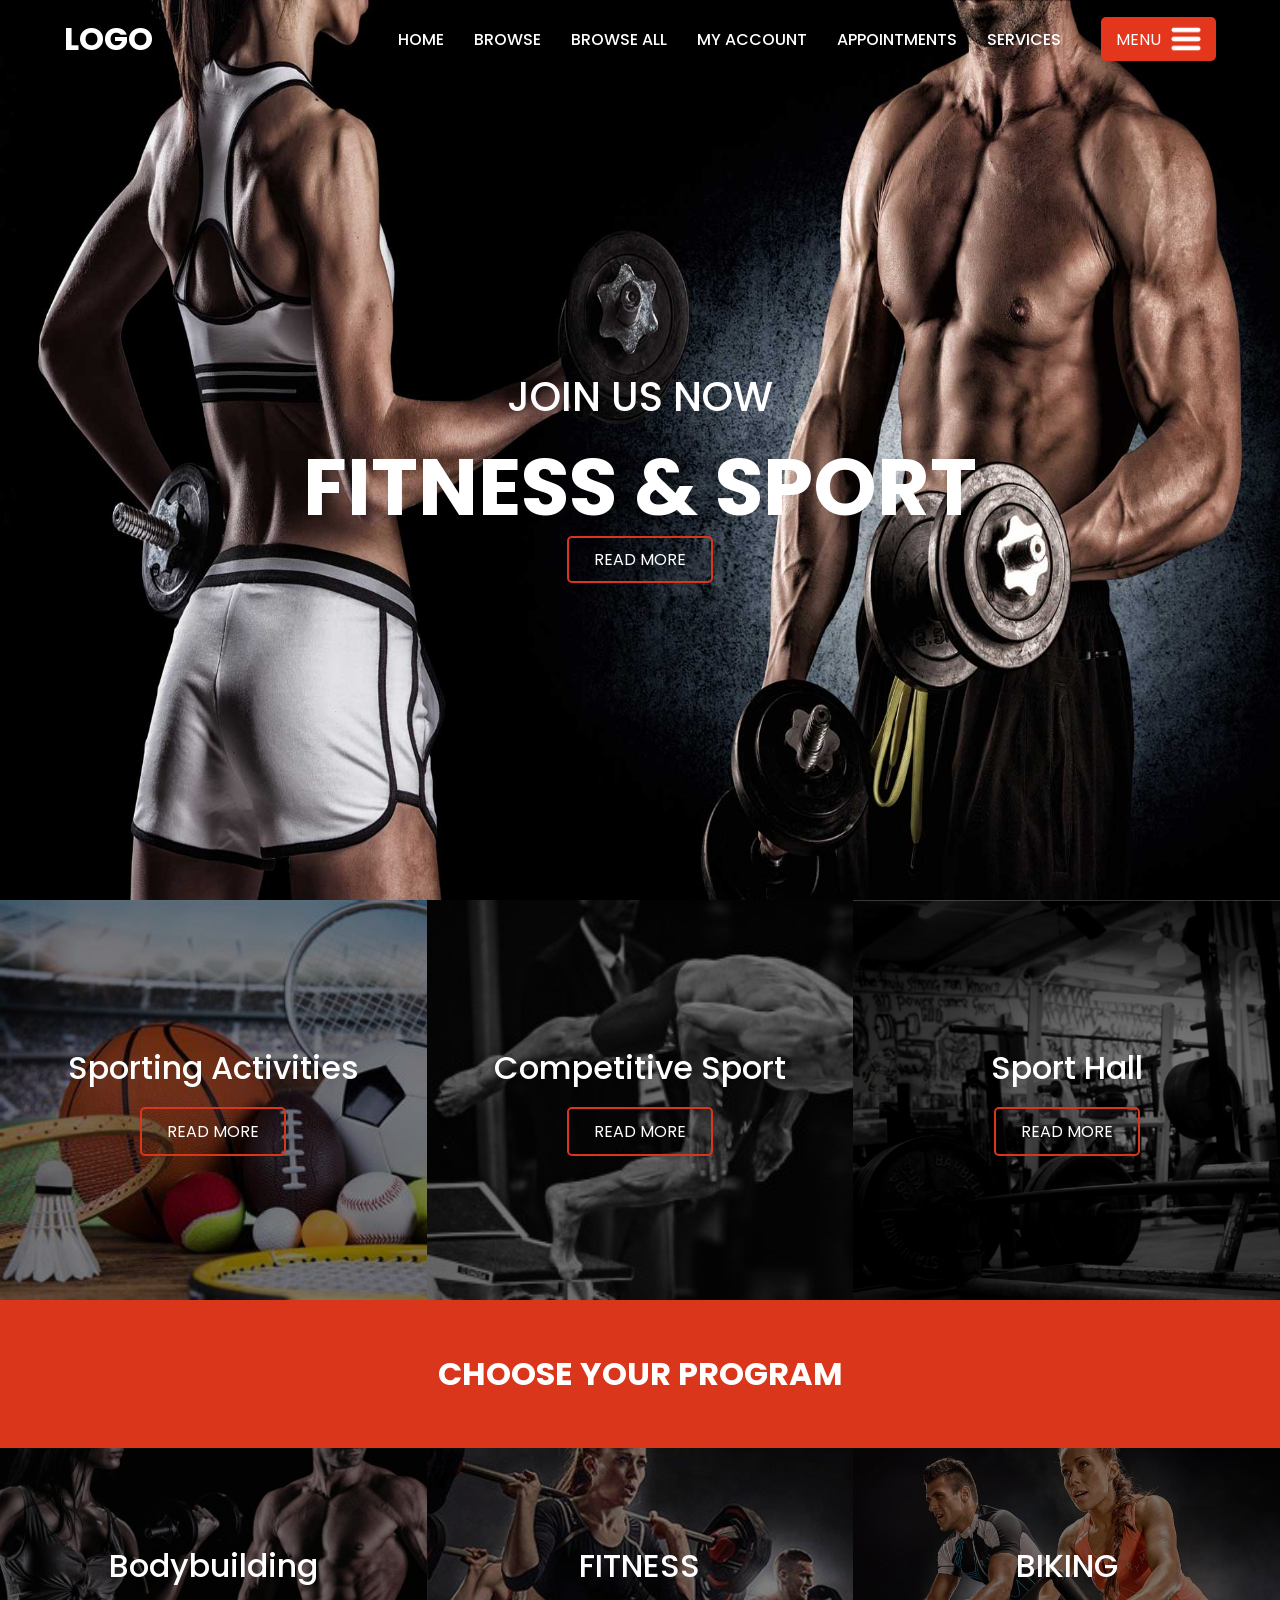
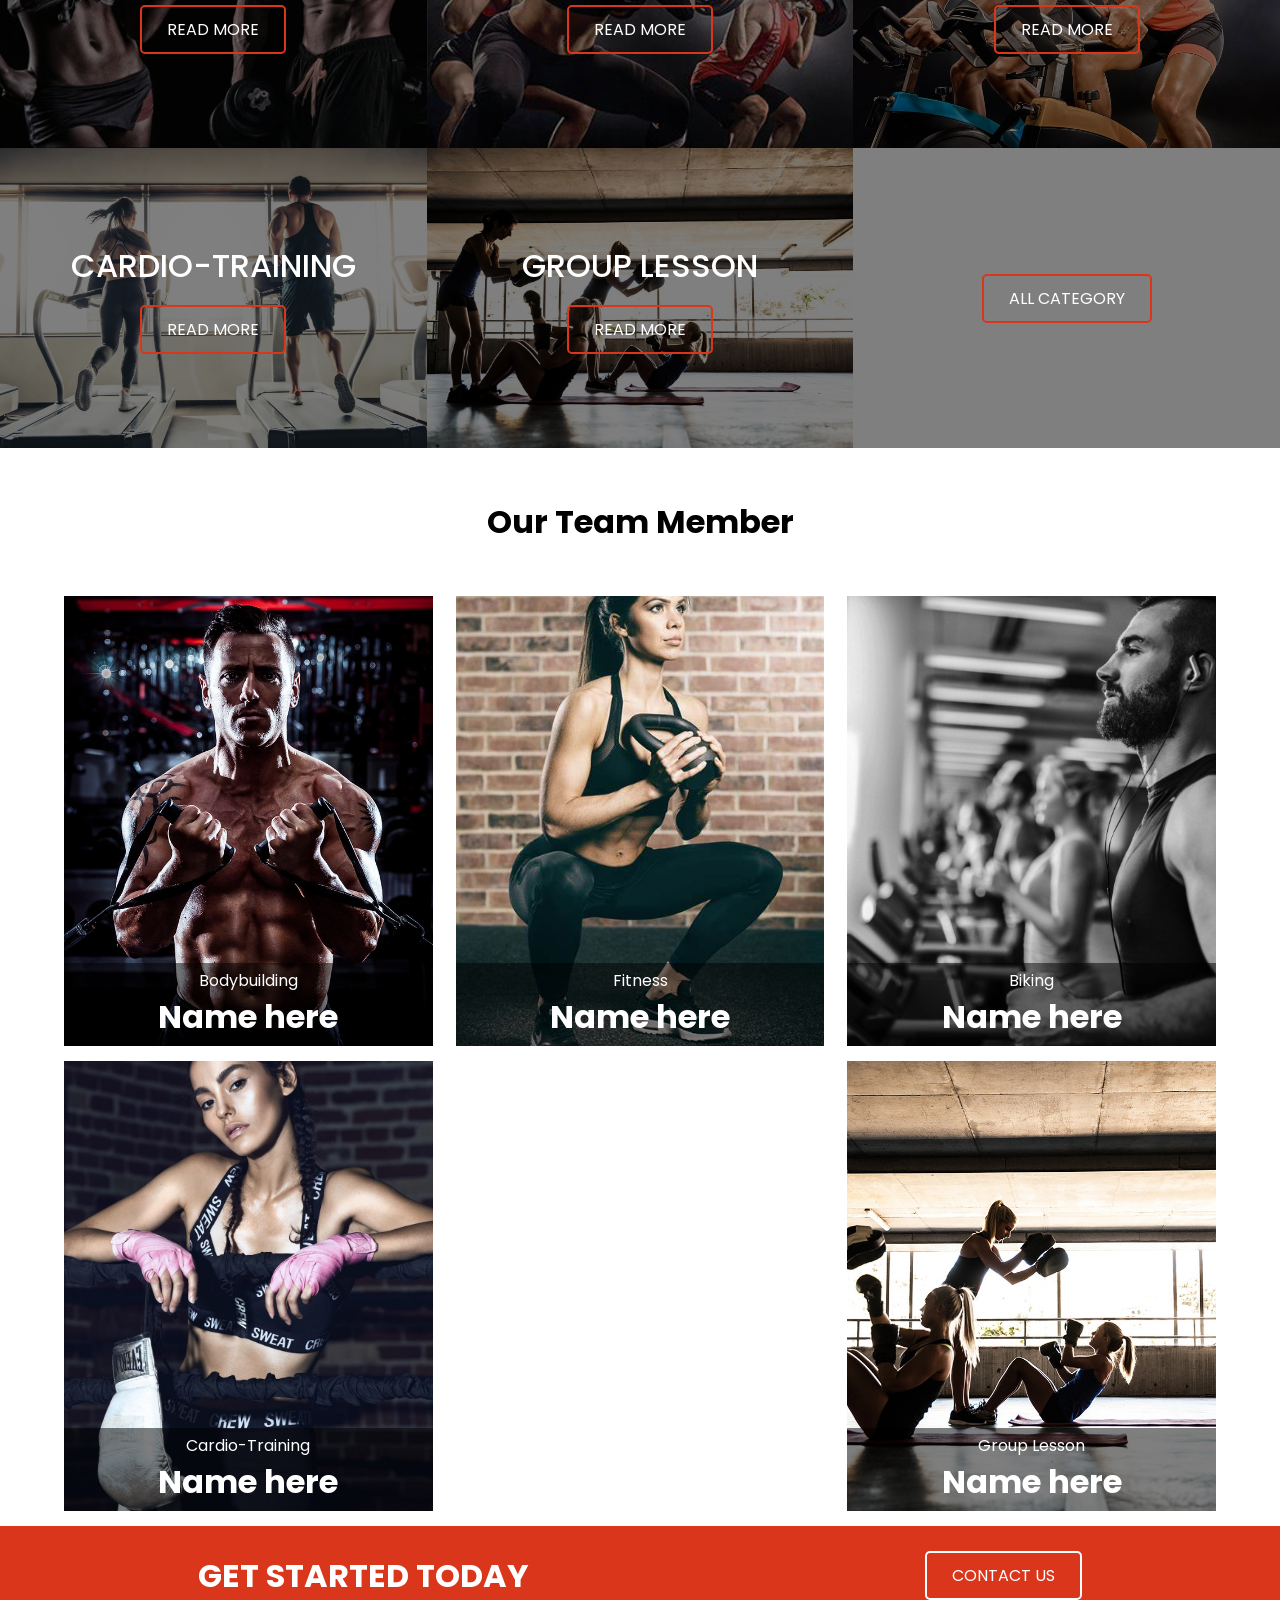
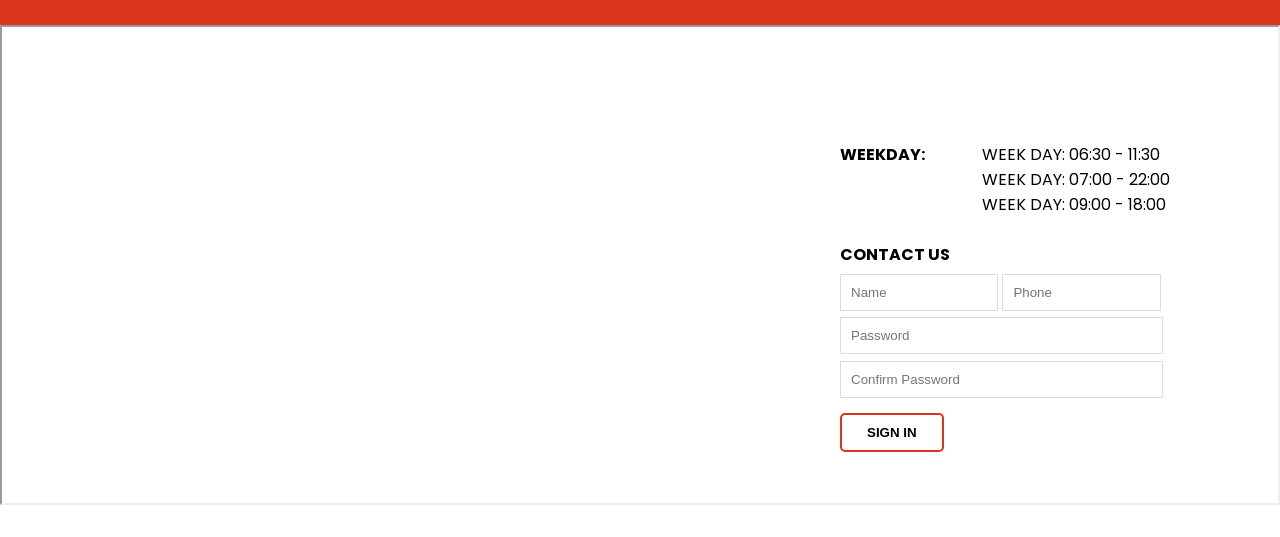
<file: index.html>
<!DOCTYPE html>
<html lang="en">
  <head>
    <meta charset="UTF-8" />
    <meta http-equiv="X-UA-Compatible" content="IE=edge" />
    <meta name="viewport" content="width=device-width, initial-scale=1.0" />
    <title>GetInShape</title>
    <link rel="stylesheet" href="./css/style.css" />
  </head>
  <body>
    <div class="top">
      <!-- header section starting here ========================== -->
      <div class="header">
        <div class="row">
          <div class="left">
            <h1>LOGO</h1>
          </div>
          <div class="right">
            <a href="#">Home</a>
            <a href="#" onclick="showSearchHandler()">Browse</a>
            <a href="#browseAll">Browse All</a>
            <a href="./pages/login.html">My Account</a>
            <a href="./pages/appointment.html">Appointments</a>
            <a href="./pages/servicess.html">Services</a>
            <div class="menu" onclick="showMobileMenuHandler()">
              <p>Menu</p>
              <img src="./assets/white-menu-icon-4.jpg" alt="" />
            </div>
          </div>
        </div>
      </div>

      <!-- header section end here =============================== -->


      <!-- search section start here ============== -->
       <div class="search" id="search">
        <span onclick="hideSearchHandler()">x</span>
          <form action="#">
              <input type="text" placeholder="Search here...">
              <button>Search</button>
          </form>
       </div>
      <!-- mobile menu section start here =========================== -->
      <div class="mobile" id="menuBack" onclick="hideMobileMenuHandler()">
        <div class="menu" id="menu">
          <a href="#">Home</a>
          <a href="#">Browse</a>
          <a href="#browseAll">Browse All</a>
            <a href="./pages/login.html">My Account</a>
            <a href="./pages/appointment.html">Appointments</a>
            <a href="./pages/servicess.html">Services</a>
        </div>
      </div>
      <!-- mobile menu section end here =========================== -->

      <!-- main content section start here, hero section ==================== -->
      <div class="main-section">
        <div class="row">
          <h3>JOIN US NOW</h3>
          <h1>FITNESS & SPORT</h1>
          <a href="#">READ MORE</a>
        </div>
      </div>
      <!-- main content section end here, hero section ==================== -->
    </div>

    <!-- browse all category section here =========================== -->
    <div class="browse-all" id="browseAll">
      <div class="left">
        <div class="left_inner">
          <h1>Sporting Activities</h1>
          <a href="#">READ MORE</a>
        </div>
      </div>
      <div class="center">
        <div class="center_inner">
          <h1>Competitive Sport</h1>
          <a href="./pages/sportActivity.html">READ MORE</a>
        </div>
      </div>
      <div class="right">
        <div class="right_inner">
          <h1>Sport Hall</h1>
          <a href="#">READ MORE</a>
        </div>
      </div>
    </div>

    <!-- choose your program start here ========================== -->
    <div class="choose">
      <div class="choose_top">
        <h1>CHOOSE YOUR PROGRAM</h1>
      </div>
      <div class="row">
        <div class="card card_1">
          <div class="card_1_inner">
            <h1>Bodybuilding</h1>
            <a href="#bodyB">READ MORE</a>
          </div>
        </div>
        <div class="card card_2">
          <div class="card_2_inner">
            <h1>FITNESS</h1>
            <a href="#fitness">READ MORE</a>
          </div>
        </div>
        <div class="card card_3">
          <div class="card_3_inner">
            <h1>BIKING</h1>
            <a href="#biking">READ MORE</a>
          </div>
        </div>
        <div class="card card_4">
          <div class="card_4_inner">
            <h1>CARDIO-TRAINING</h1>
            <a href="#cardio">READ MORE</a>
          </div>
        </div>
        <div class="card card_5">
          <div class="card_5_inner">
            <h1>GROUP LESSON</h1>
            <a href="#lesson">READ MORE</a>
          </div>
        </div>
        <div class="card card_6">
          <div class="card_6_inner">
            <a href="#">ALL CATEGORY</a>
          </div>
        </div>
      </div>
    </div>

    <!-- our team section start here ========================= -->
    <div class="our_team">
        <div class="appointmentForm" id="appointment">
            <div class="inner">
                <span onclick="hideAppointHandler()">x</span>
               <h1>Book An Appointment</h1>
               <h4>Gym Trainer</h4>
               <p style="margin-bottom: 10px;">United States</p>
               <hr>
               <p>Email Address</p>
               <input type="text" placeholder="Email">
               <p>Phone Number</p>
               <input type="text" placeholder="0238231266326">
               <p>Tags</p>
               <input type="text" placeholder="Add here">
               <br>
               <br>
               <input type="date" placeholder="Date">
            </div>
        </div>
      <div class="our_team_top">
        <h1>Our Team Member</h1>
      </div>
      <div class="row">
        <div href="#" id="bodyB" class="card coach_1"> 
          <div class="social_media">
            <!-- <a href="./pages/profile.html">VIEW PROFILE</a> -->
            <div class="show_icons">
               <p><b>Phone :</b> &nbsp; 09231823443</p>
               <p><b>Email :</b> &nbsp;email@gmail.com</p>
               <p><b>Room :</b>  &nbsp;G-010</p>
               <a href="#">RESUME</a>
               <br>
               <a href="#" onclick="showAppointHandler()">Appointment</a>
            </div>
          </div>
          <div class="footer">
            <p>Bodybuilding</p>
            <h1>Name here</h1>
          </div>
        </div>
        <div href="#" id="fitness" class="card coach_2">
          <div class="social_media">
            <!-- <a href="./pages/profile.html">VIEW PROFILE</a> -->
            <div class="show_icons">
                <p><b>Phone :</b> &nbsp; 09231823443</p>
                <p><b>Email :</b> &nbsp;email@gmail.com</p>
                <p><b>Room :</b>  &nbsp;G-010</p>
                <a href="#">RESUME</a>
                <br>
                <a href="#" onclick="showAppointHandler()">Appointment</a>
            </div>
          </div>
          <div class="footer">
            <p>Fitness</p>
            <h1>Name here</h1>
          </div>
        </div>
        <div href="#" id="biking" class="card coach_3">
          <div class="social_media">
            <!-- <a href="./pages/profile.html">VIEW PROFILE</a> -->
            <div class="show_icons">
                <p><b>Phone :</b> &nbsp; 09231823443</p>
               <p><b>Email :</b> &nbsp; email@gmail.com</p>
               <p><b>Room :</b>  &nbsp; G-010</p>
               <a href="#">RESUME</a>
               <br>
               <a href="#" onclick="showAppointHandler()">Appointment</a>
            </div>
          </div>
          <div class="footer">
            <p>Biking</p>
            <h1>Name here</h1>
          </div>
        </div>
        <div href="#" id="cardio" class="card coach_4">
            <div class="social_media">
              <!-- <a href="./pages/profile.html">VIEW PROFILE</a> -->
              <div class="show_icons">
                <p><b>Phone :</b> &nbsp; 09231823443</p>
                <p><b>Email :</b> &nbsp; email@gmail.com</p>
                <p><b>Room :</b>  &nbsp; G-010</p>
                <a href="#">RESUME</a>
                <br>
                <a href="#" onclick="showAppointHandler()">Appointment</a>
              </div>
            </div>
            <div class="footer">
              <p>Cardio-Training</p>
              <h1>Name here</h1>
            </div>
          </div>
          <div href="#" id="lesson" class="card coach_5">
            <div class="social_media">
              <!-- <a href="./pages/profile.html">VIEW PROFILE</a> -->
              <div class="show_icons">
                <p><b>Phone :</b> &nbsp; 09231823443</p>
                <p><b>Email :</b> &nbsp; email@gmail.com</p>
                <p><b>Room :</b>  &nbsp; G-010</p>
                <a href="#">RESUME</a>
                <br>
                <a href="#" onclick="showAppointHandler()">Appointment</a>
              </div>
            </div>
            <div class="footer">
              <p>Group Lesson</p>
              <h1>Name here</h1>
            </div>
          </div>
      </div>
     
    </div>

    <!-- our gym location ======================================== -->
    <div class="location">
        <div class="location_top">
            <h1>GET STARTED TODAY</h1>
            <a href="#">CONTACT US</a>
        </div>
        <div class="map">
          <iframe src="https://www.google.com/maps/d/embed?mid=1GR7Yuz5Wv96esaKGhND6_tJOFMIp59d2&ehbc=2E312F" width="100%" height="480"></iframe>
       
            <div class="contact">
                <div class="contact_top">
                    <b><p>WEEKDAY:</p></b>
                    <div class="right">
                        <p>WEEK DAY:  06:30 - 11:30</p>
                        <p>WEEK DAY:  07:00 - 22:00</p>
                        <p>WEEK DAY:  09:00 - 18:00</p>
                    </div>
                </div>
                <br>
                <b><p>CONTACT US</p></b>
                <div class="row">
                    <input type="text" placeholder="Name">
                    <input type="text" placeholder="Phone">
                </div>
               <input type="text"  id="pass" placeholder="Password">
               <input type="text"  id="pass" placeholder="Confirm Password">
               <button>SIGN IN</button>
            </div>
        </div>
    </div>
    <script src="./js/app.js"></script>
  </body>
</html>
</file>
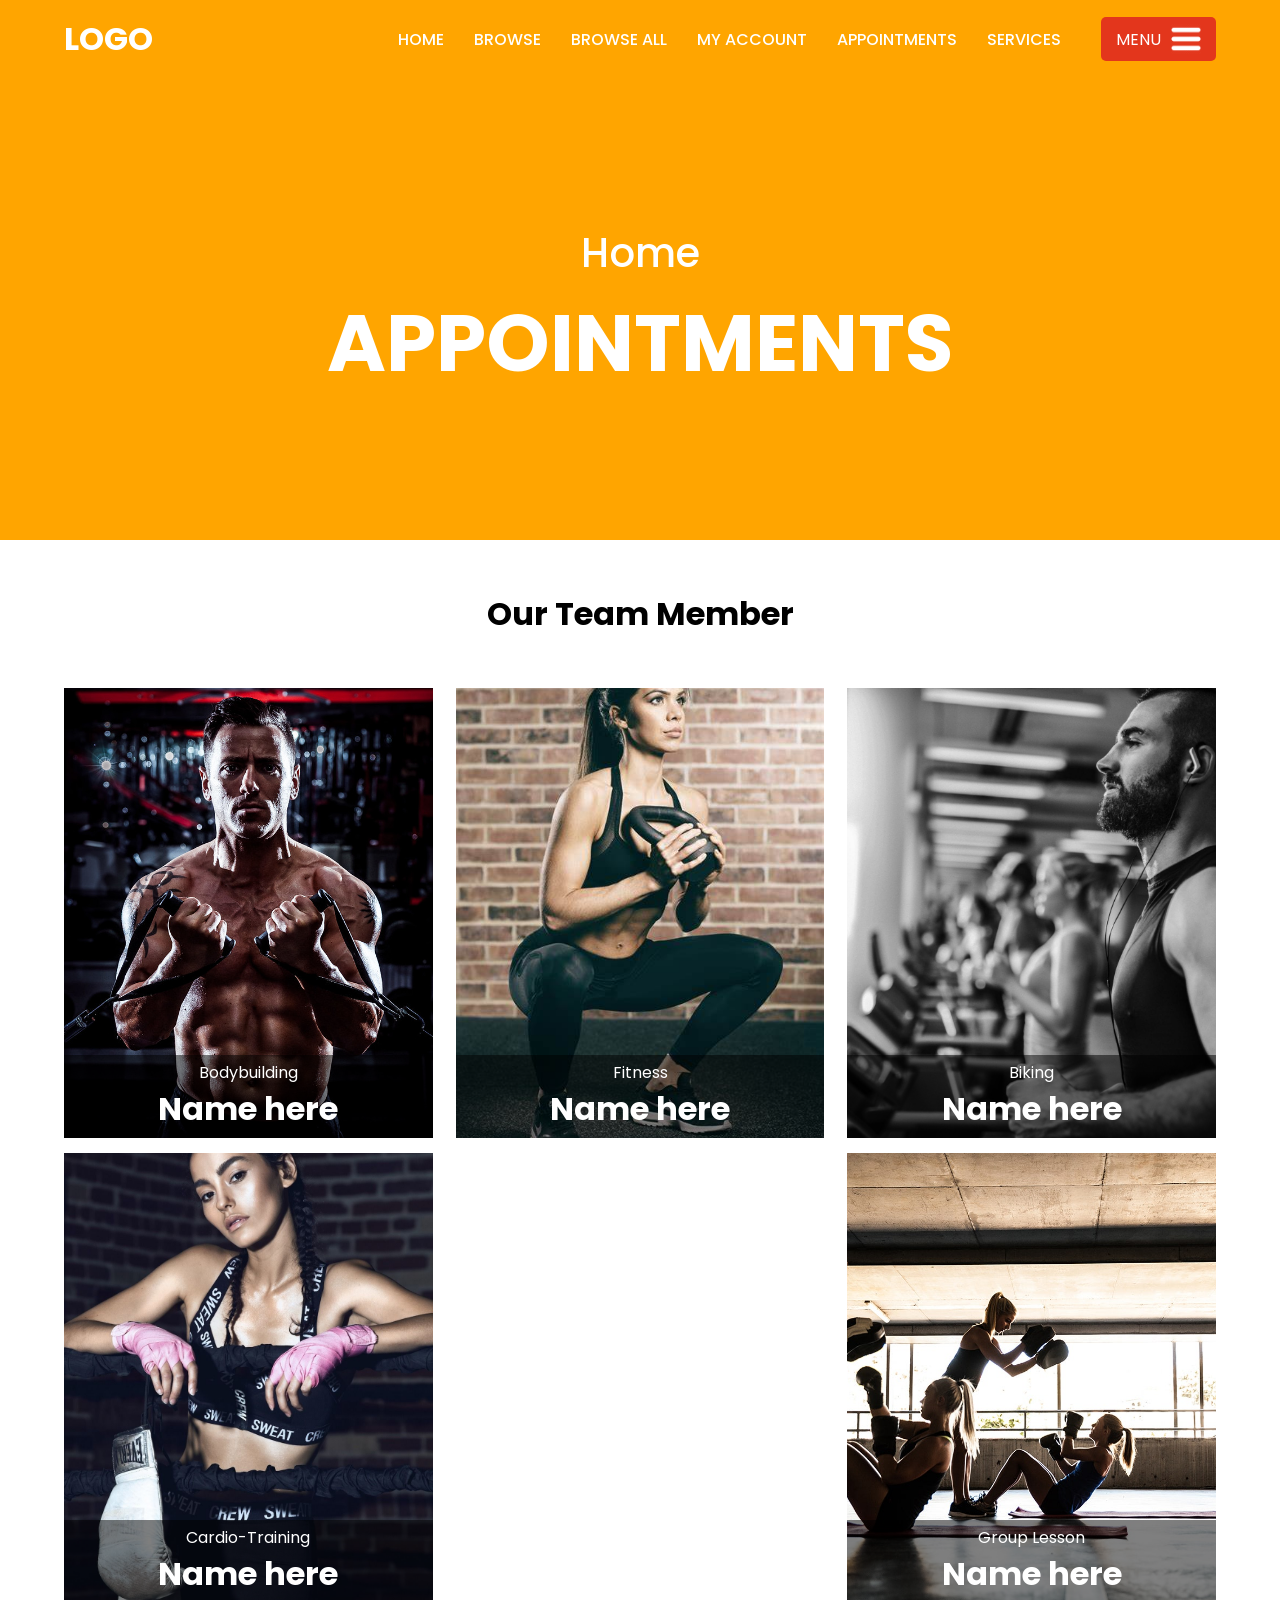
<file: pages/appointment.html>
<!DOCTYPE html>
<html lang="en">
<head>
    <meta charset="UTF-8">
    <meta http-equiv="X-UA-Compatible" content="IE=edge">
    <meta name="viewport" content="width=device-width, initial-scale=1.0">
    <title>Document</title>
    <link rel="stylesheet" href="../css/style.css">
</head>
<body>
    <div class="top" style="background-image: none!important;background-color: orange;height: 60vh;">
        <!-- header section starting here ========================== -->
        <div class="header">
          <div class="row">
            <div class="left">
              <h1>LOGO</h1>
            </div>
            <div class="right">
              <a href="#">Home</a>
              <a href="#" onclick="showSearchHandler()">Browse</a>
              <a href="../index.html#browseAll">Browse All</a>
              <a href="../pages/login.html">My Account</a>
              <a href="">Appointments</a>
              <a href="../pages/servicess.html">Services</a>
              <div class="menu" onclick="showMobileMenuHandler()">
                <p>Menu</p>
                <img src="../assets/white-menu-icon-4.jpg" alt="" />
              </div>
            </div>
          </div>
        </div>
  
        <!-- header section end here =============================== -->
  
  
        <!-- search section start here ============== -->
         <div class="search" id="search">
          <span onclick="hideSearchHandler()">x</span>
            <form action="#">
                <input type="text" placeholder="Search here...">
                <button>Search</button>
            </form>
         </div>
        <!-- mobile menu section start here =========================== -->
        <div class="mobile" id="menuBack" onclick="hideMobileMenuHandler()">
          <div class="menu" id="menu">
            <a href="#">Home</a>
            <a href="#">Browse</a>
            <a href="#browseAll">Browse All</a>
              <a href="./pages/login.html">My Account</a>
              <a href="./pages/appointment.html">Appointments</a>
              <a href="./pages/servicess.html">Services</a>
          </div>
        </div>
        <!-- mobile menu section end here =========================== -->
  
        <!-- main content section start here, hero section ==================== -->
        <div class="main-section">
          <div class="row">
            <h3>Home</h3>
            <h1>APPOINTMENTS</h1>
          </div>
        </div>
        <!-- main content section end here, hero section ==================== -->
      </div>



     <!-- our team section start here ========================= -->
     <div class="our_team">
      <div class="appointmentForm" id="appointment">
          <div class="inner">
              <span onclick="hideAppointHandler()">x</span>
             <h1>Book An Appointment</h1>
             <h4>Gym Trainer</h4>
             <p style="margin-bottom: 10px;">United States</p>
             <hr>
             <p>Email Address</p>
             <input type="text" placeholder="Email">
             <p>Phone Number</p>
             <input type="text" placeholder="0238231266326">
             <p>Tags</p>
             <input type="text" placeholder="Add here">
             <br>
             <br>
             <input type="date" placeholder="Date">
          </div>
      </div>
    <div class="our_team_top">
      <h1>Our Team Member</h1>
    </div>
    <div class="row">
      <div href="#" id="bodyB" class="card coach_1"> 
        <div class="social_media">
          <!-- <a href="./pages/profile.html">VIEW PROFILE</a> -->
          <div class="show_icons">
             <p><b>Phone :</b> &nbsp; 09231823443</p>
             <p><b>Email :</b> &nbsp;email@gmail.com</p>
             <p><b>Room :</b>  &nbsp;G-010</p>
             <a href="#">RESUME</a>
             <br>
             <a href="#" onclick="showAppointHandler()">Appointment</a>
          </div>
        </div>
        <div class="footer">
          <p>Bodybuilding</p>
          <h1>Name here</h1>
        </div>
      </div>
      <div href="#" id="fitness" class="card coach_2">
        <div class="social_media">
          <!-- <a href="./pages/profile.html">VIEW PROFILE</a> -->
          <div class="show_icons">
              <p><b>Phone :</b> &nbsp; 09231823443</p>
              <p><b>Email :</b> &nbsp;email@gmail.com</p>
              <p><b>Room :</b>  &nbsp;G-010</p>
              <a href="#">RESUME</a>
              <br>
              <a href="#" onclick="showAppointHandler()">Appointment</a>
          </div>
        </div>
        <div class="footer">
          <p>Fitness</p>
          <h1>Name here</h1>
        </div>
      </div>
      <div href="#" id="biking" class="card coach_3">
        <div class="social_media">
          <!-- <a href="./pages/profile.html">VIEW PROFILE</a> -->
          <div class="show_icons">
              <p><b>Phone :</b> &nbsp; 09231823443</p>
             <p><b>Email :</b> &nbsp; email@gmail.com</p>
             <p><b>Room :</b>  &nbsp; G-010</p>
             <a href="#">RESUME</a>
             <br>
             <a href="#" onclick="showAppointHandler()">Appointment</a>
          </div>
        </div>
        <div class="footer">
          <p>Biking</p>
          <h1>Name here</h1>
        </div>
      </div>
      <div href="#" id="cardio" class="card coach_4">
          <div class="social_media">
            <!-- <a href="./pages/profile.html">VIEW PROFILE</a> -->
            <div class="show_icons">
              <p><b>Phone :</b> &nbsp; 09231823443</p>
              <p><b>Email :</b> &nbsp; email@gmail.com</p>
              <p><b>Room :</b>  &nbsp; G-010</p>
              <a href="#">RESUME</a>
              <br>
              <a href="#" onclick="showAppointHandler()">Appointment</a>
            </div>
          </div>
          <div class="footer">
            <p>Cardio-Training</p>
            <h1>Name here</h1>
          </div>
        </div>
        <div href="#" id="lesson" class="card coach_5">
          <div class="social_media">
            <!-- <a href="./pages/profile.html">VIEW PROFILE</a> -->
            <div class="show_icons">
              <p><b>Phone :</b> &nbsp; 09231823443</p>
              <p><b>Email :</b> &nbsp; email@gmail.com</p>
              <p><b>Room :</b>  &nbsp; G-010</p>
              <a href="#">RESUME</a>
              <br>
              <a href="#" onclick="showAppointHandler()">Appointment</a>
            </div>
          </div>
          <div class="footer">
            <p>Group Lesson</p>
            <h1>Name here</h1>
          </div>
        </div>
    </div>
   
  </div>
 <script src="../js/app.js"></script>
</body>
</html>
</file>
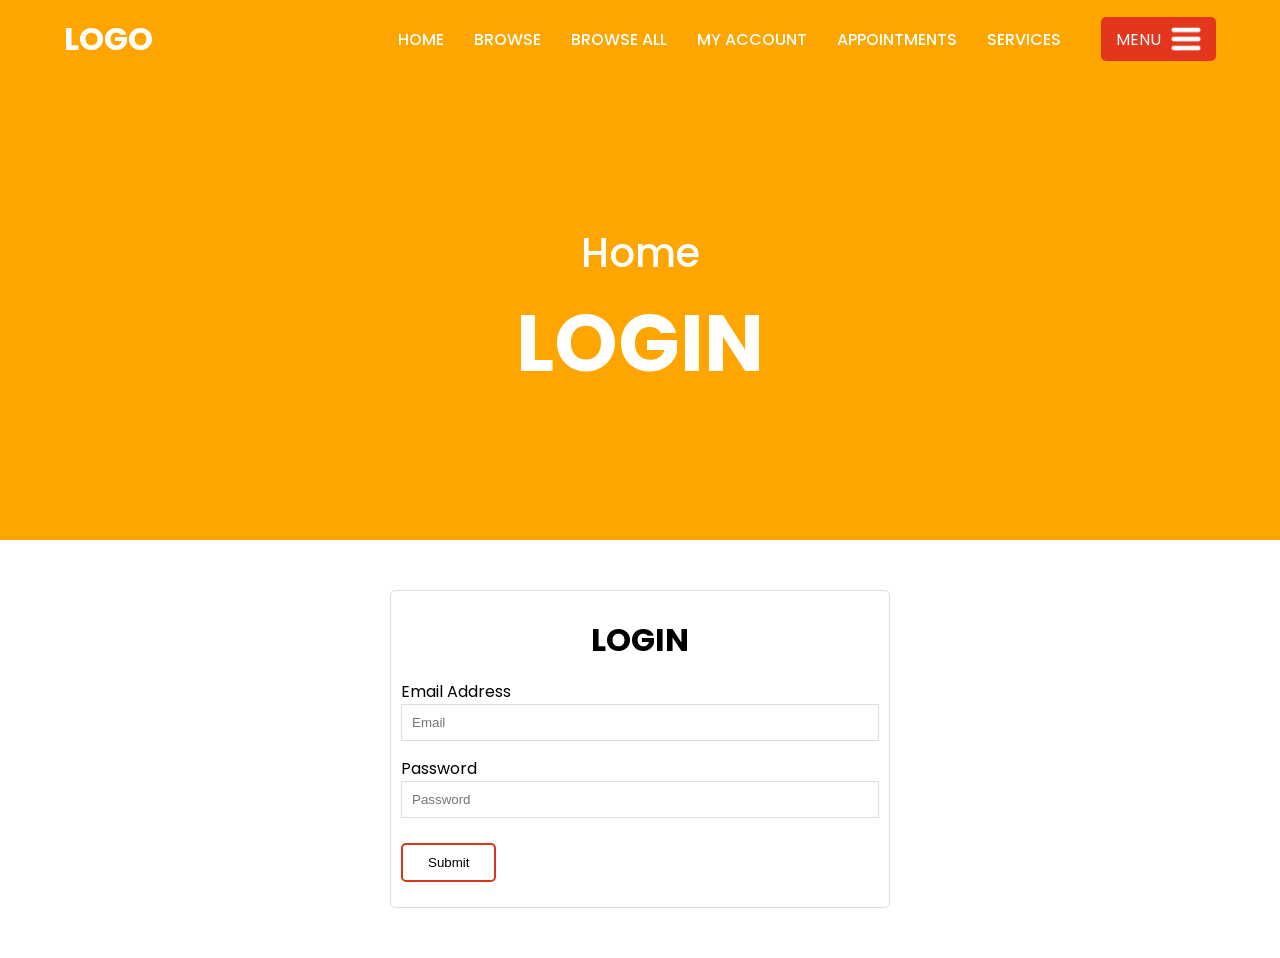
<file: pages/login.html>
<!DOCTYPE html>
<html lang="en">
<head>
    <meta charset="UTF-8">
    <meta http-equiv="X-UA-Compatible" content="IE=edge">
    <meta name="viewport" content="width=device-width, initial-scale=1.0">
    <title>Login</title>
    <link rel="stylesheet" href="../css/style.css">
    <style>
        .login{
            width: 96%;
            max-width: 500px;
            margin:50px auto;
            padding: 25px 10px;
            border: 1px solid #ddd;
            border-radius: 5px;
        }
        .login h1{
            text-align: center;
        }
        .login form p{
            margin-top: 15px;
        }
        .login form input{
            width: 100%;
            padding: 10px;
            border: 1px solid #ddd;
            outline: none;
            box-shadow: none;
        }
        .login button{
               padding: 10px 25px;
               border: 2px solid #DA361B;
               border-radius: 5px;
               color: #000;
               cursor: pointer;
               background: transparent;
               margin-top: 25px;
        }
        .login button:hover{
            background-color: #DA361B;
            color: #fff;
        }

    </style>
</head>
<body>
    <div class="top" style="background-image: none!important;background-color: orange;height: 60vh;">
        <!-- header section starting here ========================== -->
        <div class="header">
          <div class="row">
            <div class="left">
              <h1>LOGO</h1>
            </div>
            <div class="right">
              <a href="../index.html">Home</a>
              <a href="#" onclick="showSearchHandler()">Browse</a>
              <a href="../index.html#browseAll">Browse All</a>
              <a href="">My Account</a>
              <a href="./appointment.html">Appointments</a>
              <a href="./servicess.html">Services</a>
              <div class="menu" onclick="showMobileMenuHandler()">
                <p>Menu</p>
                <img src="../assets/white-menu-icon-4.jpg" alt="" />
              </div>
            </div>
          </div>
        </div>
  
        <!-- header section end here =============================== -->
  
  
        <!-- search section start here ============== -->
         <div class="search" id="search">
          <span onclick="hideSearchHandler()">x</span>
            <form action="#">
                <input type="text" placeholder="Search here...">
                <button>Search</button>
            </form>
         </div>
        <!-- mobile menu section start here =========================== -->
        <div class="mobile" id="menuBack" onclick="hideMobileMenuHandler()">
          <div class="menu" id="menu">
            <a href="#">Home</a>
            <a href="#">Browse</a>
            <a href="#browseAll">Browse All</a>
              <a href="./pages/login.html">My Account</a>
              <a href="./pages/appointment.html">Appointments</a>
              <a href="./pages/servicess.html">Services</a>
          </div>
        </div>
        <!-- mobile menu section end here =========================== -->
  
        <!-- main content section start here, hero section ==================== -->
        <div class="main-section">
          <div class="row">
            <h3>Home</h3>
            <h1>LOGIN</h1>
          </div>
        </div>
        <!-- main content section end here, hero section ==================== -->
      </div>
     
    </div>
    
    <!-- login section start here ================ -->

    <div class="login">
        <h1>LOGIN</h1>
        <form action="#">
            <p>Email Address</p>
            <input type="text" placeholder="Email">
            <p>Password</p>
            <input type="text" placeholder="Password">
            
        </form>
        <button>Submit</button>
    </div>
    <script src="../js/app.js"></script>
</body>
</html>
</file>
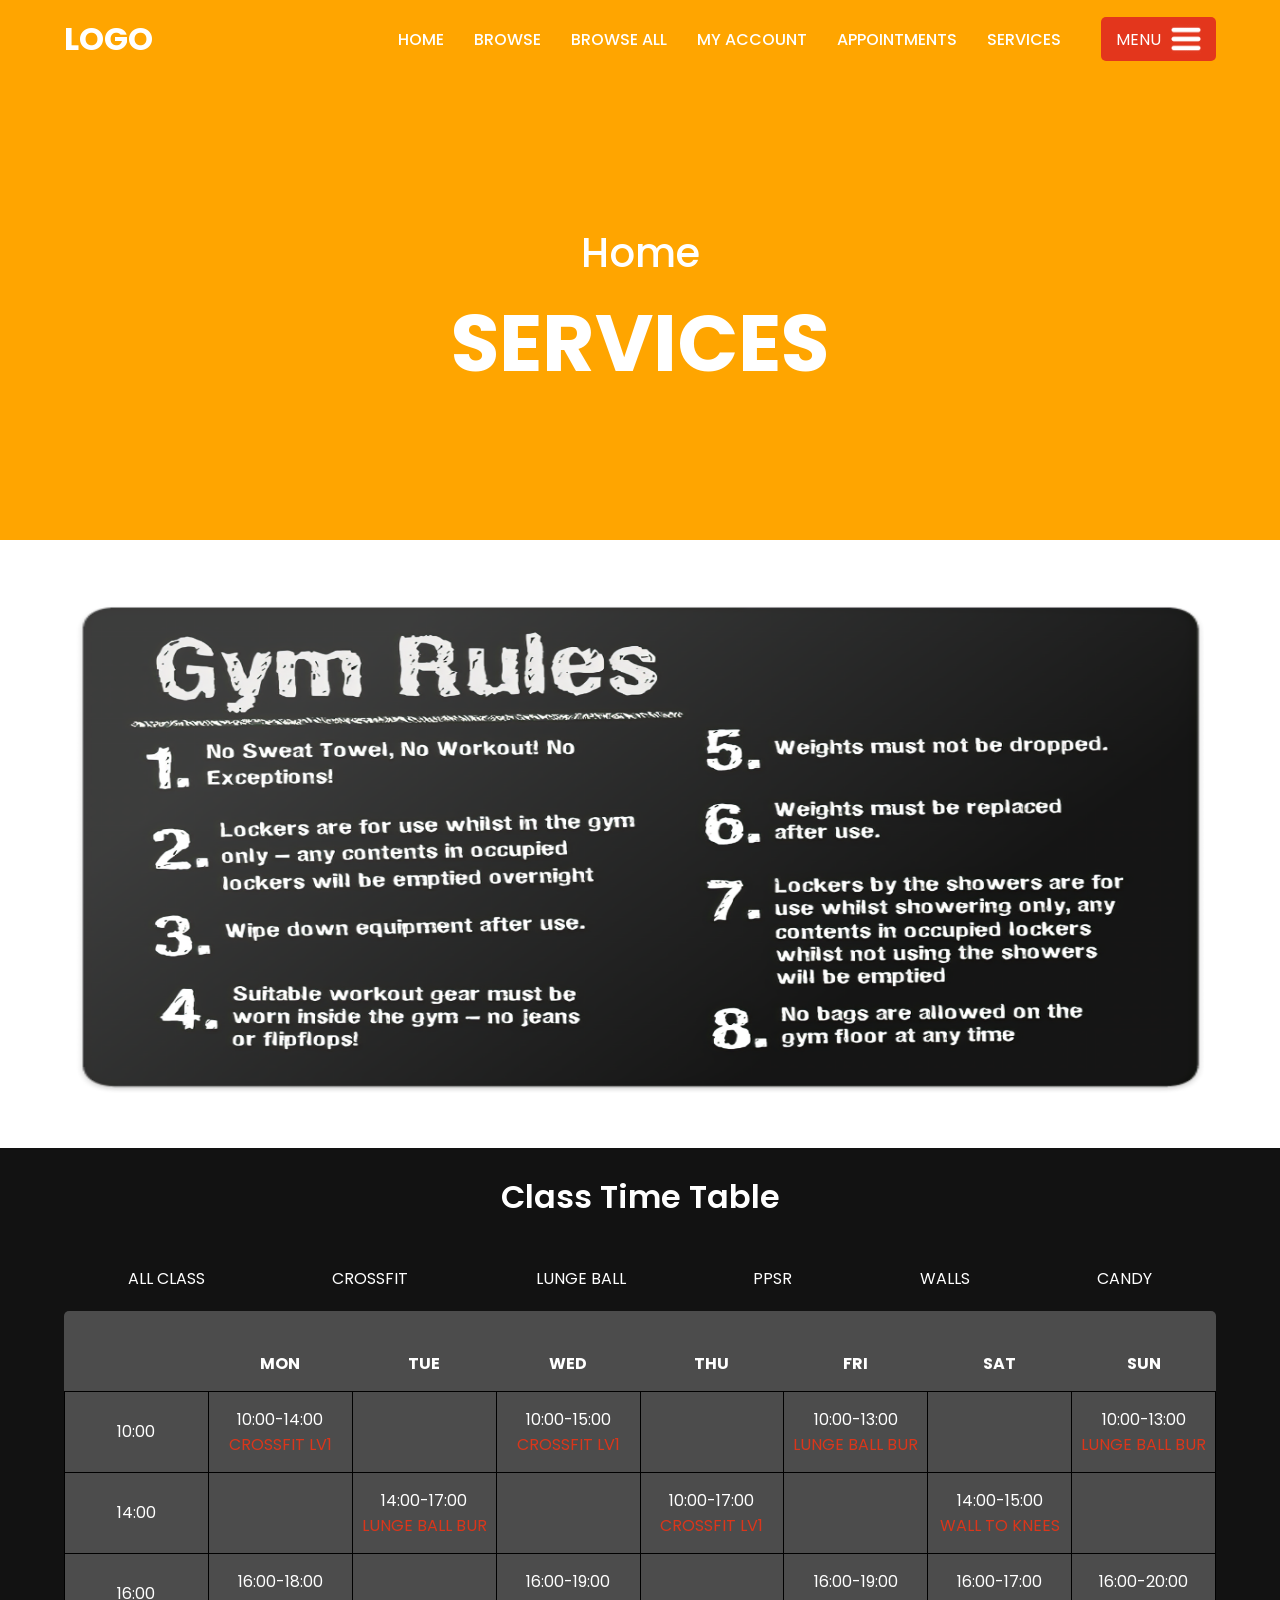
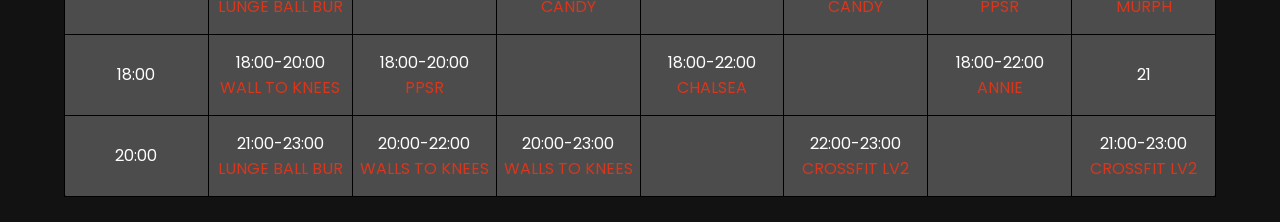
<file: pages/servicess.html>
<!DOCTYPE html>
<html lang="en">
<head>
    <meta charset="UTF-8">
    <meta http-equiv="X-UA-Compatible" content="IE=edge">
    <meta name="viewport" content="width=device-width, initial-scale=1.0">
    <title>Services</title>
    <link rel="stylesheet" href="../css/style.css">
</head>
<body>
    <div class="top" style="background-image: none!important;background-color: orange;height: 60vh;">
        <!-- header section starting here ========================== -->
        <div class="header">
          <div class="row">
            <div class="left">
              <h1>LOGO</h1>
            </div>
            <div class="right">
              <a href="#">Home</a>
              <a href="#" onclick="showSearchHandler()">Browse</a>
              <a href="../index.html#browseAll">Browse All</a>
              <a href="../pages/login.html">My Account</a>
              <a href="">Appointments</a>
              <a href="../pages/servicess.html">Services</a>
              <div class="menu" onclick="showMobileMenuHandler()">
                <p>Menu</p>
                <img src="../assets/white-menu-icon-4.jpg" alt="" />
              </div>
            </div>
          </div>
        </div>
  
        <!-- header section end here =============================== -->
  
  
        <!-- search section start here ============== -->
         <div class="search" id="search">
          <span onclick="hideSearchHandler()">x</span>
            <form action="#">
                <input type="text" placeholder="Search here...">
                <button>Search</button>
            </form>
         </div>
        <!-- mobile menu section start here =========================== -->
        <div class="mobile" id="menuBack" onclick="hideMobileMenuHandler()">
          <div class="menu" id="menu">
            <a href="#">Home</a>
            <a href="#">Browse</a>
            <a href="#browseAll">Browse All</a>
              <a href="./pages/login.html">My Account</a>
              <a href="./pages/appointment.html">Appointments</a>
              <a href="./pages/servicess.html">Services</a>
          </div>
        </div>
        <!-- mobile menu section end here =========================== -->
  
        <!-- main content section start here, hero section ==================== -->
        <div class="main-section">
          <div class="row">
            <h3>Home</h3>
            <h1>SERVICES</h1>
          </div>
        </div>
        <!-- main content section end here, hero section ==================== -->
        <img style="width: 90%;margin:50px auto;display: block;height: 500px;" src="../assets/gym rules.png" alt="">


          <!-- class time table ==================================== -->
    <div class="time_table">
        <div class="time_table_top">
            <h1>Class Time Table</h1>
        </div>
        <div class="table_top_headers">
            <p>ALL CLASS</p>
            <p>CROSSFIT</p>
            <p>LUNGE BALL</p>
            <p>PPSR</p>
            <p>WALLS</p>
            <p>CANDY</p>
        </div>
        <div class="row">
            <table style="width: 100%;">
                <tr>
                <th></th>
                <th style="border: none;">MON</th>
                <th>TUE</th>
                <th>WED</th>
                <th>THU</th>
                <th>FRI</th>
                <th>SAT</th>
                <th>SUN</th>
                </tr>
                <tr>
                    <td>10:00</td>
                    <td>
                        10:00-14:00 <br>
                     <span style="color: #DA361B;">CROSSFIT LV1</span>
                    </td>
                    <td></td>
                    <td>
                        10:00-15:00 <br>
                        <span style="color: #DA361B;">CROSSFIT LV1</span>
                    </td>
                    <td></td>
                    <td>
                        10:00-13:00 <br>
                        <span style="color: #DA361B;">LUNGE BALL BUR</span>
                    </td>
                    <td></td>
                    <td>
                        10:00-13:00 <br>
                        <span style="color: #DA361B;">LUNGE BALL BUR</span>
                    </td>
                    
                    </tr>
                <tr>
                <td>14:00</td>
                <td></td>
                <td> 14:00-17:00 <br>
                    <span style="color: #DA361B;">LUNGE BALL BUR</span></td>
                <td></td>
                <td>
                    10:00-17:00 <br>
                    <span style="color: #DA361B;">CROSSFIT LV1</span>
                </td>
                <td></td>
                <td>
                     14:00-15:00 <br>
                    <span style="color: #DA361B;">WALL TO KNEES</span></td>
                <td></td>
                </tr>
                <tr>
                    <td>16:00</td>
                <td>
                    16:00-18:00 <br>
                    <span style="color: #DA361B;">LUNGE BALL BUR</span>
                </td>
                <td></td>
                <td>
                    16:00-19:00 <br>
                    <span style="color: #DA361B;">CANDY</span>
                </td>
                <td></td>
                <td>
                    16:00-19:00 <br>
                    <span style="color: #DA361B;">CANDY</span>
                </td>
                <td>
                    16:00-17:00 <br>
                    <span style="color: #DA361B;">PPSR</span>
                </td>
                <td>
                    16:00-20:00 <br>
                    <span style="color: #DA361B;">MURPH</span>
                </td>
                </tr>
                <tr>
                    <td>18:00</td>
                <td>
                    18:00-20:00 <br>
                    <span style="color: #DA361B;">WALL TO KNEES</span>
                </td>
                <td>
                    18:00-20:00 <br>
                    <span style="color: #DA361B;">PPSR</span>
                </td>
                <td>
                   
                </td>
                <td> 18:00-22:00 <br>
                    <span style="color: #DA361B;">CHALSEA</span></td>
                <td></td>
                <td>
                    18:00-22:00 <br>
                    <span style="color: #DA361B;">ANNIE</span>
                </td>
                <td>21</td>
                </tr>
                <tr>
                    <td>20:00</td>
                <td>
                    21:00-23:00 <br>
                    <span style="color: #DA361B;">LUNGE BALL BUR</span>
                </td>
                <td>
                    20:00-22:00 <br>
                    <span style="color: #DA361B;">WALLS TO KNEES</span>
                </td>
                <td>
                    20:00-23:00 <br>
                    <span style="color: #DA361B;">WALLS TO KNEES</span>
                </td>
                <td></td>
                <td id="fit">
                    22:00-23:00 <br>
                    <span style="color: #DA361B;" >CROSSFIT LV2</span>
                </td>
                <td></td>
                <td id="fit">
                    21:00-23:00 <br>
                    <span style="color: #DA361B;" >CROSSFIT LV2</span>
                </td>
                </tr>
                </table>
        </div>
        
    </div>

      </div>

    
    <script src="../js/app.js"></script>
</body>
</html>
</file>
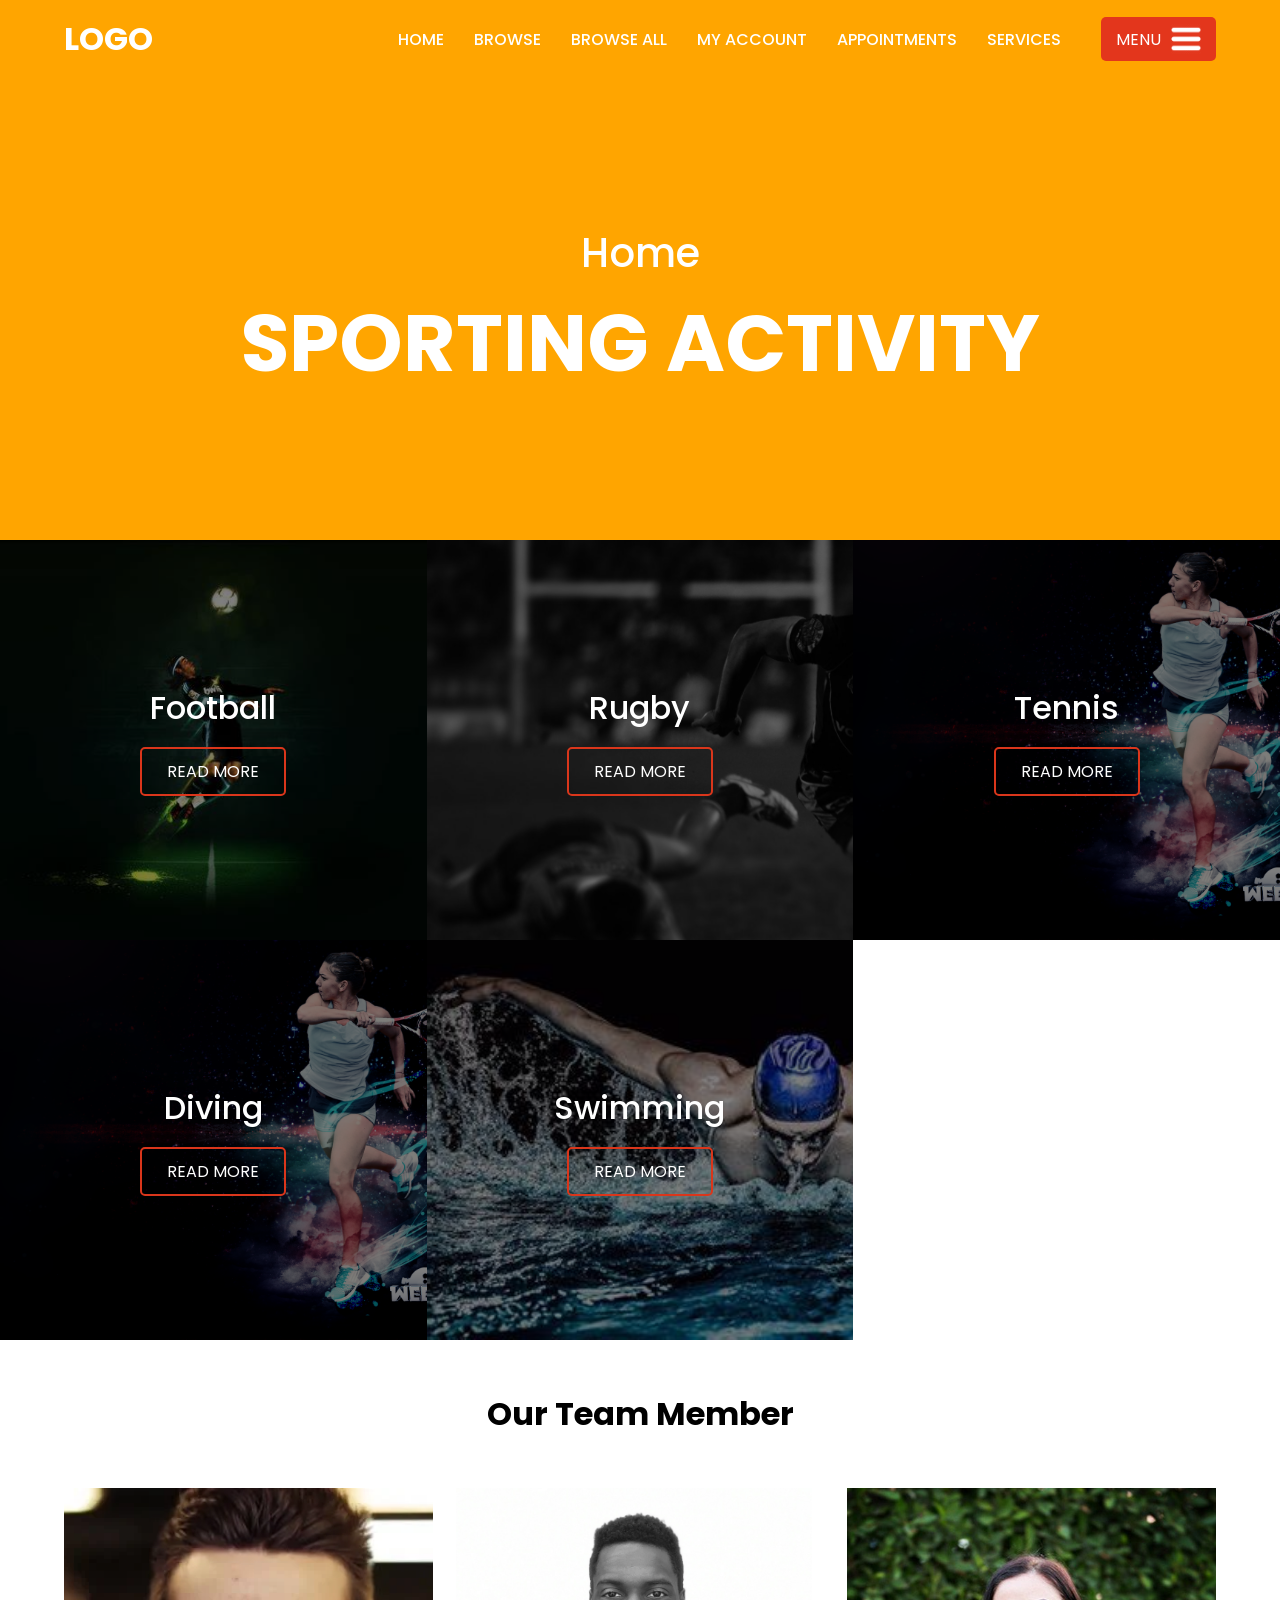
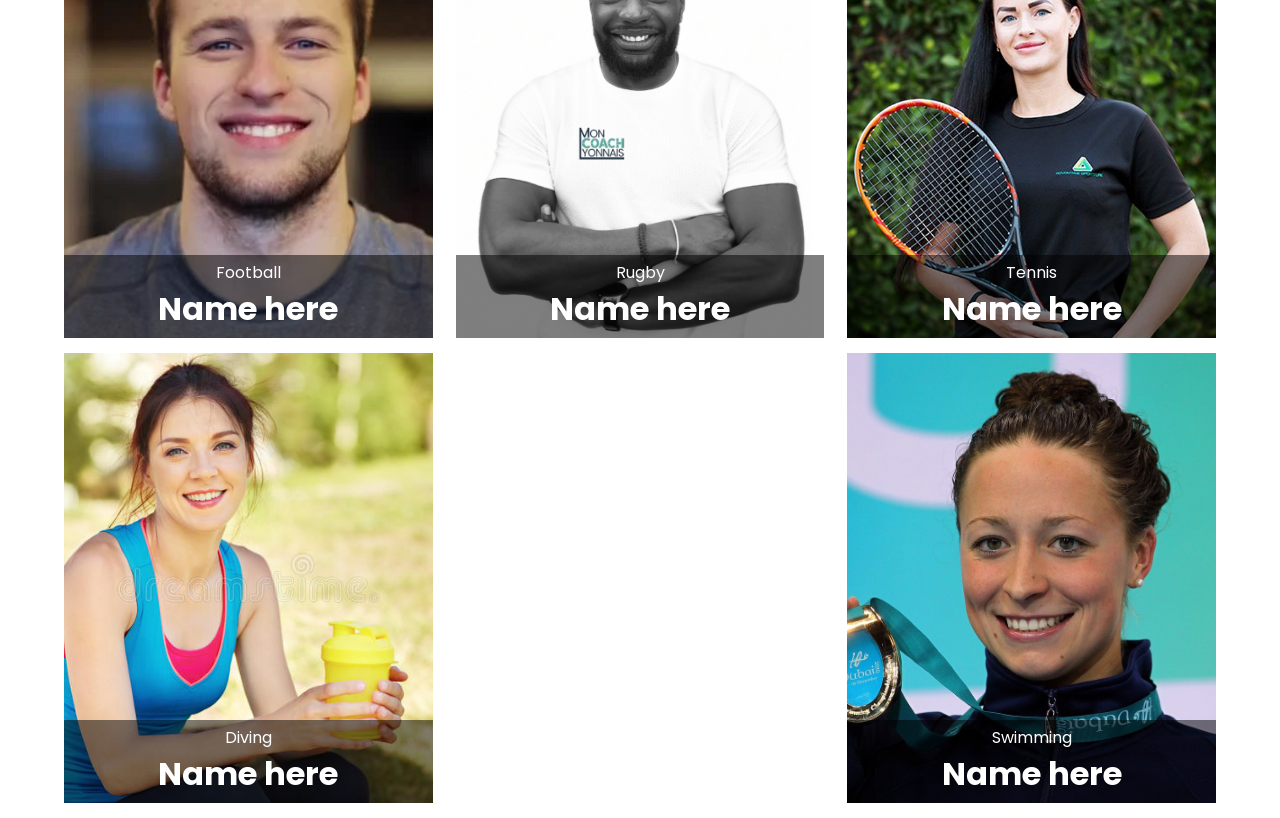
<file: pages/sportActivity.html>
<!DOCTYPE html>
<html lang="en">
<head>
    <meta charset="UTF-8">
    <meta http-equiv="X-UA-Compatible" content="IE=edge">
    <meta name="viewport" content="width=device-width, initial-scale=1.0">
    <title>Sport Activity</title>
    <link rel="stylesheet" href="../css/style.css">
</head>
<body>
    <div class="top" style="background-image: none!important;background-color: orange;height: 60vh;">
        <!-- header section starting here ========================== -->
        <div class="header">
          <div class="row">
            <div class="left">
              <h1>LOGO</h1>
            </div>
            <div class="right">
              <a href="../index.html">Home</a>
              <a href="#" onclick="showSearchHandler()">Browse</a>
              <a href="../index.html#browseAll">Browse All</a>
              <a href="../pages/login.html">My Account</a>
              <a href="">Appointments</a>
              <a href="../pages/servicess.html">Services</a>
              <div class="menu" onclick="showMobileMenuHandler()">
                <p>Menu</p>
                <img src="../assets/white-menu-icon-4.jpg" alt="" />
              </div>
            </div>
          </div>
        </div>
  
        <!-- header section end here =============================== -->
  
  
        <!-- search section start here ============== -->
         <div class="search" id="search">
          <span onclick="hideSearchHandler()">x</span>
            <form action="#">
                <input type="text" placeholder="Search here...">
                <button>Search</button>
            </form>
         </div>
        <!-- mobile menu section start here =========================== -->
        <div class="mobile" id="menuBack" onclick="hideMobileMenuHandler()">
          <div class="menu" id="menu">
            <a href="#">Home</a>
            <a href="#">Browse</a>
            <a href="#browseAll">Browse All</a>
              <a href="./pages/login.html">My Account</a>
              <a href="./pages/appointment.html">Appointments</a>
              <a href="./pages/servicess.html">Services</a>
          </div>
        </div>
        <!-- mobile menu section end here =========================== -->
  
        <!-- main content section start here, hero section ==================== -->
        <div class="main-section">
          <div class="row">
            <h3>Home</h3>
            <h1>SPORTING ACTIVITY</h1>
          </div>
        </div>
        <!-- main content section end here, hero section ==================== -->
      </div>
       <!-- browse all category section here =========================== -->
       <div class="browse-all" id="browseAll">
        <div class="left"  style="background-image: url('../assets/football\ section.jfif');">
          <div class="left_inner">
            <h1>Football</h1>
            <a href="#football">READ MORE</a>
          </div>
        </div>
        <div class="center"  style="background-image: url('../assets/rugby\ section.jfif');">
          <div class="center_inner">
            <h1>Rugby</h1>
            <a href="#rugby">READ MORE</a>
          </div>
        </div>
        <div class="right"  style="background-image: url('../assets/tennis\ section.png');">
          <div class="right_inner">
            <h1>Tennis</h1>
            <a href="#tennis">READ MORE</a>
          </div>
        </div>
        
      </div>
      <div class="browse-all" id="browseAll">
        <div class="left"  style="background-image: url('../assets/tennis\ section.png');">
          <div class="left_inner">
            <h1>Diving</h1>
            <a href="#diving">READ MORE</a>
          </div>
        </div>
        <div class="center"  style="background-image: url('../assets/swimming\ category.jfif');">
          <div class="center_inner">
            <h1>Swimming</h1>
            <a href="#swimming">READ MORE</a>
          </div>
        </div>
        
        
      </div>

        <!-- our team section start here ========================= -->
    <div class="our_team">
        <div class="appointmentForm" id="appointment">
            <div class="inner">
                <span onclick="hideAppointHandler()">x</span>
               <h1>Book An Appointment</h1>
               <h4>Gym Trainer</h4>
               <p style="margin-bottom: 10px;">United States</p>
               <hr>
               <p>Email Address</p>
               <input type="text" placeholder="Email">
               <p>Phone Number</p>
               <input type="text" placeholder="0238231266326">
               <p>Tags</p>
               <input type="text" placeholder="Add here">
               <br>
               <br>
               <input type="date" placeholder="Date">
            </div>
        </div>
      <div class="our_team_top">
        <h1>Our Team Member</h1>
      </div>
      <div class="row">
        <div href="#" id="football" class="card coach_1" style="background-image: url('../assets/football\ coach.webp');"> 
          <div class="social_media">
            <!-- <a href="./pages/profile.html">VIEW PROFILE</a> -->
            <div class="show_icons">
               <p><b>Phone :</b> &nbsp; 09231823443</p>
               <p><b>Email :</b> &nbsp;email@gmail.com</p>
               <p><b>Room :</b>  &nbsp;G-010</p>
               <a href="#">RESUME</a>
               <br>
               <a href="#" onclick="showAppointHandler()">Appointment</a>
            </div>
          </div>
          <div class="footer">
            <p>Football</p>
            <h1>Name here</h1>
          </div>
        </div>
        <div href="#" id="rugby" class="card coach_2" style="background-image: url('../assets/rugby\ coach.png');">
          <div class="social_media">
            <!-- <a href="./pages/profile.html">VIEW PROFILE</a> -->
            <div class="show_icons">
                <p><b>Phone :</b> &nbsp; 09231823443</p>
                <p><b>Email :</b> &nbsp;email@gmail.com</p>
                <p><b>Room :</b>  &nbsp;G-010</p>
                <a href="#">RESUME</a>
                <br>
                <a href="#" onclick="showAppointHandler()">Appointment</a>
            </div>
          </div>
          <div class="footer">
            <p>Rugby</p>
            <h1>Name here</h1>
          </div>
        </div>
        <div href="#" id="tennis" class="card coach_3" style="background-image: url('../assets/tennis\ coach.jfif');">
          <div class="social_media">
            <!-- <a href="./pages/profile.html">VIEW PROFILE</a> -->
            <div class="show_icons">
                <p><b>Phone :</b> &nbsp; 09231823443</p>
               <p><b>Email :</b> &nbsp; email@gmail.com</p>
               <p><b>Room :</b>  &nbsp; G-010</p>
               <a href="#">RESUME</a>
               <br>
               <a href="#" onclick="showAppointHandler()">Appointment</a>
            </div>
          </div>
          <div class="footer">
            <p>Tennis</p>
            <h1>Name here</h1>
          </div>
        </div>
        <div href="#" id="diving" class="card coach_4" style="background-image: url('../assets/diving\ coach.jpg');">
            <div class="social_media">
              <!-- <a href="./pages/profile.html">VIEW PROFILE</a> -->
              <div class="show_icons">
                <p><b>Phone :</b> &nbsp; 09231823443</p>
                <p><b>Email :</b> &nbsp; email@gmail.com</p>
                <p><b>Room :</b>  &nbsp; G-010</p>
                <a href="#">RESUME</a>
                <br>
                <a href="#" onclick="showAppointHandler()">Appointment</a>
              </div>
            </div>
            <div class="footer">
              <p>Diving</p>
              <h1>Name here</h1>
            </div>
          </div>
          <div href="#" id="swimming" class="card coach_5" style="background-image: url('../assets/swimming\ coach.jpeg');">
            <div class="social_media">
              <!-- <a href="./pages/profile.html">VIEW PROFILE</a> -->
              <div class="show_icons">
                <p><b>Phone :</b> &nbsp; 09231823443</p>
                <p><b>Email :</b> &nbsp; email@gmail.com</p>
                <p><b>Room :</b>  &nbsp; G-010</p>
                <a href="#">RESUME</a>
                <br>
                <a href="#" onclick="showAppointHandler()">Appointment</a>
              </div>
            </div>
            <div class="footer">
              <p>Swimming</p>
              <h1>Name here</h1>
            </div>
          </div>
      </div>
     
    </div>
      
    <script src="../js/app.js"></script>
</body>
</html>
</file>
<file: css/style.css>
@import url('https://fonts.googleapis.com/css2?family=Beau+Rivage&family=Open+Sans:ital,wght@0,300;1,300;1,600&family=Poppins:wght@100;200;300;500&display=swap');

*{
    padding: 0;
    margin: 0;
    box-sizing: border-box;
}
html{
    scroll-behavior: smooth;
}
body{
    font-family: 'Poppins', sans-serif;
}
.top{
    width: 100%;
    height: 100vh;

    background-image: url('../assets/Background.jfif');
    background-position:center ;
    background-size: 100% 100vh;
    background-repeat: no-repeat;
    background-origin: content-box;
}
.top .header{
    width: 90%;
    margin: auto;
   
}
.top .header .row{
    display: flex;
    justify-content: space-between;
    align-items: center;
    padding: 15px 0px;
}

.top .header .row .left h1{
    color: #fff;
}


/* right menu start from here ===================== */
.top .header .row .right{
    display: flex;
    align-items: center;
}
.top .header .row .right .menu{
    display: flex;
    align-items: center;
    margin-left: 25px;
    background-color: #E3361C;
    padding: 7px 15px;
    border-radius: 5px;
    cursor: pointer;
    color: #fff;
    text-transform: uppercase;
}
.top .header .row .right .menu img{
    width: 30px;
    margin-left: 10px;
}
.top .header .row .right a{
    padding: 5px 15px;
    text-decoration: none;
    color: #fff;
    font-weight: 500;
    text-transform: uppercase;
}
.top .header .row .right a:hover{
    color: #E3361C;
}

/* right menu section end here ================== */


/* search section start here ================ */
.search{
    position: fixed;
    top: 0px;
    left: 0px;
    right: 0px;
    bottom: 0px;
    background-color: rgba(0, 0, 0, 0.7);
    display: none;
}
.search span{
    position: absolute;
    right: 5%;
    top: 50px;
    background-color: #DA361B;
    padding: 5px 15px;
    border-radius: 5px;
    color: #fff;
    cursor: pointer;
}
.search form{
    width: 90%;
    margin:100px auto;
    display: flex;
}
.search form input{
    width: 90%;
    padding: 15px;
    outline: none;
    border: 1px solid #fff;
    box-shadow: none;
}

.search form button{
    width: 10%;
    background-color: #DA361B;
    border: none;
    color: #fff;
}
/* <!-- mobile menu section start here =========================== --> */
.mobile{
    position: fixed;
    width: 100%;
    top: 0px;
    bottom: 0px;
    background-color: rgba(0, 0, 0,0.7);
    z-index: 1000;
    display: none;
    transition: 0.6s;
}
.mobile .menu{
    background-color: #4C4C4C;
    width: 100%;
    max-width: 300px;
    position: fixed;
    top: 0px;
    bottom: 0px;
    transition: 0.6s;
    right: -100%;
    z-index: 2000;
}
.mobile .menu a{
    display: block;
    padding: 15px 20px;
    text-decoration: none;
    color: #fff;
}
.mobile .menu a:hover{
   background-color: rgb(170, 168, 168);
}
/* <!-- mobile menu section end here =========================== --> */




/* main section start here ======================== */
.main-section{
    width: 100%;
    height: 87%;
    display: flex;
    align-items: center;
    justify-content: center;
}
.main-section .row{
color: #fff;
text-align: center;
}
.main-section .row h3{
    font-size: 40px;
    font-weight: 500;
}
.main-section .row h1{
    font-size: 80px;
}
.main-section .row a{
    padding: 10px 25px;
    text-decoration: none;
    color: #fff;
    border: 2px solid #DA361B;
    border-radius: 5px;
    cursor: pointer;
    transition: 0.4s;
}
.main-section .row a:hover{
    background-color: #DA361B;
}
/* main section end here ======================== */


/* <!-- browse all category section here =========================== --> */
.browse-all{
    display: flex;
    flex-wrap: wrap;
}
.browse-all .left,
.browse-all .center,
.browse-all .right{
    width: 33.33%;
    text-align: center;
}
/* browse all category start  here ===================== */
.browse-all .left{
    background-image: url('../assets/sports\ activities.jfif');
    height: 400px;
    background-repeat: no-repeat;
    background-size: cover;
}
.browse-all .center{
    background-image: url('../assets/competitive\ sports\ .jfif');
    height: 400px;
    background-repeat: no-repeat;
    background-size: cover;
}
.browse-all .right{
    background-image: url('../assets/sports\ hall.jfif');
    height: 400px;
    background-repeat: no-repeat;
    background-size: cover;
}
.browse-all .left .left_inner,
.browse-all .center .center_inner,
.browse-all .right .right_inner{
    width: 100%;
    height: 100%;
    background-color: rgba(0, 0, 0,0.5);
    /* opacity: 0.5; */
    display: flex;
    justify-content: center;
    align-items: center;
    flex-direction: column;
    /* z-index: -1; */
}
.browse-all .left .left_inner h1,
.browse-all .center .center_inner h1,
.browse-all .right .right_inner h1{
    font-weight: 500;
    color: #fff;
    z-index: 10;
    margin-bottom: 15px;
}
.browse-all .left .left_inner a,
.browse-all .center .center_inner a,
.browse-all .right .right_inner a{
    padding: 10px 25px;
    text-decoration: none;
    color: #fff;
    border: 2px solid #DA361B;
    border-radius: 5px;
    transition: 0.4s;
}
.browse-all .left .left_inner a:hover,
.browse-all .center .center_inner a:hover,
.browse-all .right .right_inner a:hover{
    background-color: #DA361B;
}


/* <!-- choose your program start here ========================== -->= */
.choose{
    width: 100%;
}
.choose .choose_top{
    width: 100%;
    text-align: center;
    padding: 50px 0px;
    color: #fff;
    background-color: #DA361B;
}
.choose .row{
    display: flex;
    flex-wrap: wrap;
}

.choose .row .card{
    width: 33.33%;
    height: 300px;
}
.choose .row .card_1{
    background-image: url('../assets/bodybuilding\ category.jfif');
    background-position: center;
    background-size: cover;
}

.choose .row .card_2{
    background-image: url('../assets/fitness\ category.jfif');
    background-position: center;
    background-size: cover;
}

.choose .row .card_3{
    background-image: url('../assets/biking\ category.jpg');
    background-position: center;
    background-size: cover;
}
.choose .row .card_4{
    background-image: url('../assets/cardio\ training\ category.jfif');
    background-position: center;
    background-size: cover;
}
.choose .row .card_5{
    background-image: url('../assets/group\ lessons\ category.jfif');
    background-position: center;
    background-size: cover;
}
.choose .row .card_1 .card_1_inner,
.choose .row .card_2 .card_2_inner,
.choose .row .card_3 .card_3_inner,
.choose .row .card_4 .card_4_inner,
.choose .row .card_5 .card_5_inner,
.choose .row .card_6 .card_6_inner{
    width: 100%;
    height: 100%;
    display: flex;
    justify-content: center;
    align-items: center;
    flex-direction: column;
    background-color: rgba(0, 0, 0,0.5);
}
.choose .row .card_1 .card_1_inner h1,
.choose .row .card_2 .card_2_inner h1,
.choose .row .card_3 .card_3_inner h1,
.choose .row .card_4 .card_4_inner h1,
.choose .row .card_5 .card_5_inner h1{
    color: #fff;
    z-index: 10;
    margin-bottom: 15px;
    font-weight: 500;
}
.choose .row .card_1 .card_1_inner a,
.choose .row .card_2 .card_2_inner a,
.choose .row .card_3 .card_3_inner a,
.choose .row .card_4 .card_4_inner a,
.choose .row .card_5 .card_5_inner a,
.choose .row .card_6 .card_6_inner a{
    padding: 10px 25px;
    text-decoration: none;
    color: #fff;
    border: 2px solid #DA361B;
    border-radius: 5px;
    transition: 0.4s;
}
/* background-color: #DA361B; */

.choose .row .card_1 .card_1_inner a:hover,
.choose .row .card_2 .card_2_inner a:hover,
.choose .row .card_3 .card_3_inner a:hover,
.choose .row .card_4 .card_4_inner a:hover,
.choose .row .card_5 .card_5_inner a:hover,
.choose .row .card_6 .card_6_inner a:hover{
    background-color: #DA361B;
}




/* our team section start here ================================ */
.our_team .appointmentForm{
   position: fixed;
   top: 0px;
   left: 0px;
   right: 0px;
   bottom: 0px;
   background:rgba(0, 0, 0, 0.7) ;
   display: none;
   z-index: 3000;
}
.our_team .appointmentForm .inner{
    width:96%;
    position: relative;
    max-width: 500px;
    background-color: #fff;
    border-radius: 5px;
    margin: 50px auto;
    padding: 25px 10px;
   
}
.our_team .appointmentForm .inner span{
    position: absolute;
    right: 5px;
    cursor: pointer;
    top: 5px;
    background-color: #DA361B;
    padding: 5px 15px;
    /* border-radius: 50%; */
    color: #fff;
    border-radius: 5px;
}
.our_team .appointmentForm .inner h1{
    font-weight: 550;
    padding-bottom: 15px;
}
.our_team .appointmentForm .inner h4{
    font-weight: 500;
    margin-bottom: 10px;
}
.our_team .appointmentForm .inner p{
    margin-top: 15px;
    color: #ddd;
}
.our_team .appointmentForm .inner input{
    padding: 10px;
    width: 100%;
    border: 1px solid #ddd;
    border-radius: 5px;
    outline: none;
    box-shadow: none;
}
.our_team .our_team_top{
    text-align: center;
}
.our_team .our_team_top h1{
    padding: 50px 0px;
}
.our_team .row{
    display: flex;
    width: 90%;
    margin: auto;
    max-width: 1200px;
    justify-content: space-between;
    flex-wrap: wrap;
}
.our_team .row .card{
   width: 32%;
   height: 450px;
   position: relative;
   margin-bottom: 15px;
   text-decoration: none;
 
}

.our_team .row .card .footer{
    position: absolute;
    bottom: 0px;
    left: 0px;
    right: 0px;
    background-color: rgba(0, 0, 0,0.5);
    color: #fff;
    display: flex;
    justify-content: center;
    align-items: center;
    padding: 5px 0px;
    flex-direction: column;
}
.our_team .row .card .social_media{
    position: relative;
    height: 100%;
    display: flex;
    justify-content: center;
    align-items: center;
}
.our_team .row .card .social_media .show_icons{
   width: 90%;
   z-index: 2000;
   height: 90%;
   margin: auto;
   background-color: #fff;
   padding: 15px 10px;
   border-radius: 5px;
   /* display: none; */
   visibility: hidden;
   display: flex;
   align-items: center;
   flex-direction: column;
   justify-content: center;
   transition: 0.2s;
}
.our_team .row .card .social_media .show_icons p{
    display: flex;
    align-items: center;
    margin-bottom: 10px;
}

.our_team .row .card .social_media .show_icons a{
    padding: 10px 25px;
    border: 2px solid #DA361B;
    color: #000;
    border-radius: 5px;
    cursor: pointer;
    text-decoration: none;
}
.our_team .row .card .social_media .show_icons a:hover{
    background-color: #DA361B;
    color: #fff;
}
.our_team .row .card:hover  .social_media .show_icons{
visibility: visible;
}

.our_team .row .coach_1{
  background-image: url('../assets/bodybuilding\ coach.jfif');
  background-position: center;
  background-size: cover;
  background-repeat: no-repeat;
}
.our_team .row .coach_2{
    background-image: url('../assets/fitness\ coach.jfif');
  background-position: center;
  background-size: cover;
  background-repeat: no-repeat;
}
.our_team .row .coach_3{
    background-image: url('../assets/biking\ coach.jfif');
    background-position: center;
    background-size: cover;
    background-repeat: no-repeat;
}

.our_team .row .coach_4{
    background-image: url('../assets/cardio\ training\ coach.jfif');
    background-position: center;
    background-size: cover;
    background-repeat: no-repeat;
}
.our_team .row .coach_5{
    background-image: url('../assets/group\ lessons\ category.jfif');
    background-position: center;
    background-size: cover;
    background-repeat: no-repeat;
}

/* class time table ===================================  */
.time_table{
    width: 100%;
    background-color: rgb(18, 18, 18);
    padding-bottom: 25px;
    margin-top: 25px;
}
.time_table .time_table_top{
    text-align: center;
    color: #fff;
    padding: 25px 0px;
}
.time_table .time_table_top h1{
 font-weight: 550;
}
.time_table .table_top_headers{
   width: 90%;
   max-width: 1200px;
   display: flex;
   justify-content: space-around;
   color: #fff;
   text-align: center;
   margin: auto;
   padding: 20px 0px;
}
.time_table .table_top_headers p{
    cursor: pointer;
}
.time_table .table_top_headers p:hover{
    color: #DA361B;
}
.time_table .row{
    width: 90%;
    max-width: 1200px;
    margin: auto;
    background-color: #4C4C4C;
    padding-top: 25px;
    border-radius: 5px;
    display: flex;
    justify-content: space-between;
}
.time_table .row table{
    border: none!important;
}
.time_table .row table,.time_table .row th,.time_table .row td {
    border: 1px solid black;
    border-collapse: collapse;
    color: #fff;
  }
  .time_table .row td{
      width: 12.5%;
      padding: 15px 0px;
      text-align: center;
      color: #fff;
  }
  .time_table .row th{
      border: none;
      padding: 15px 0px;
  }
/* gym location ================================== */
.location{
    width: 100%;

}
.location .location_top{
    width: 100%;
    background-color: #DA361B;
    padding: 25px 0px;
    display: flex;
    justify-content: space-around;
    align-items: center;
    color: #fff;
}
.location .location_top a{
    padding: 10px 25px;
    text-decoration: none;
    color: #fff;
    border: 2px solid #fff;
    border-radius: 5px;
    transition: 0.4s;
}
.location .location_top a:hover{
    background-color: #fff;
    color: #DA361B;
}

.location .map{
    position: relative;
    margin-bottom: 25px;
}

.location .map .contact{
   position: absolute;
   right: 100px;
   bottom: 50px;
   background-color: #fff;
   width: 350px;
   border-radius: 5px;
   padding: 10px;
}
.location .map .contact .contact_top{
    display: flex;
    justify-content: space-between;
}
.location .map .contact .row input{
    border: 1px solid #ddd;
    padding: 10px;
    width: 48%;
    outline: none;
    box-shadow: none;
}
.location .map .contact input{
    border: 1px solid #ddd;
    padding: 10px;
    width: 98%;
    margin-top: 2%;
    outline: none;
    box-shadow: none;
}
.location .map .contact button{
    padding: 10px 25px;
    text-decoration: none;
    color: #000;
    background: transparent;
    cursor: pointer;
    margin-top: 15px;
    border: 2px solid #DA361B;
    border-radius: 5px;
    transition: 0.4s;
    font-weight: 600;
}
.location .map .contact button:hover{
    background-color: #DA361B;
    color: #fff;
}




/* media queries ============== */
@media only screen and (max-width:1100px){
    .top .header .row .right a{
        display: none;
    }
    .top{
        height: 80vh;
    }
}
@media only screen and (max-width:992px){
    .main-section .row h3{
        font-size: 30px;
    }
    .main-section .row h1{
        font-size: 60px;
    }
    .browse-all .left,
.browse-all .center,
.browse-all .right{
    width: 50%;
}

.choose .row .card{
    width: 50%;
}
.our_team .row .card{
    width: 48%;
  
 }
}

@media only screen and (max-width:792px){
    .main-section .row h3{
        font-size: 20px;
    }
    .main-section .row h1{
        font-size: 40px;
    }
    .browse-all .left,
    .browse-all .center,
    .browse-all .right{
        width: 100%;
        height: 450px;
    }
    
    .choose .row .card{
        width: 100%;
        height: 500px;
    }
    .our_team .row .card{
        width: 96%;
        height: 700px;
      
     }
     .location .map .contact{
         display: none;
     }
}
</file>
